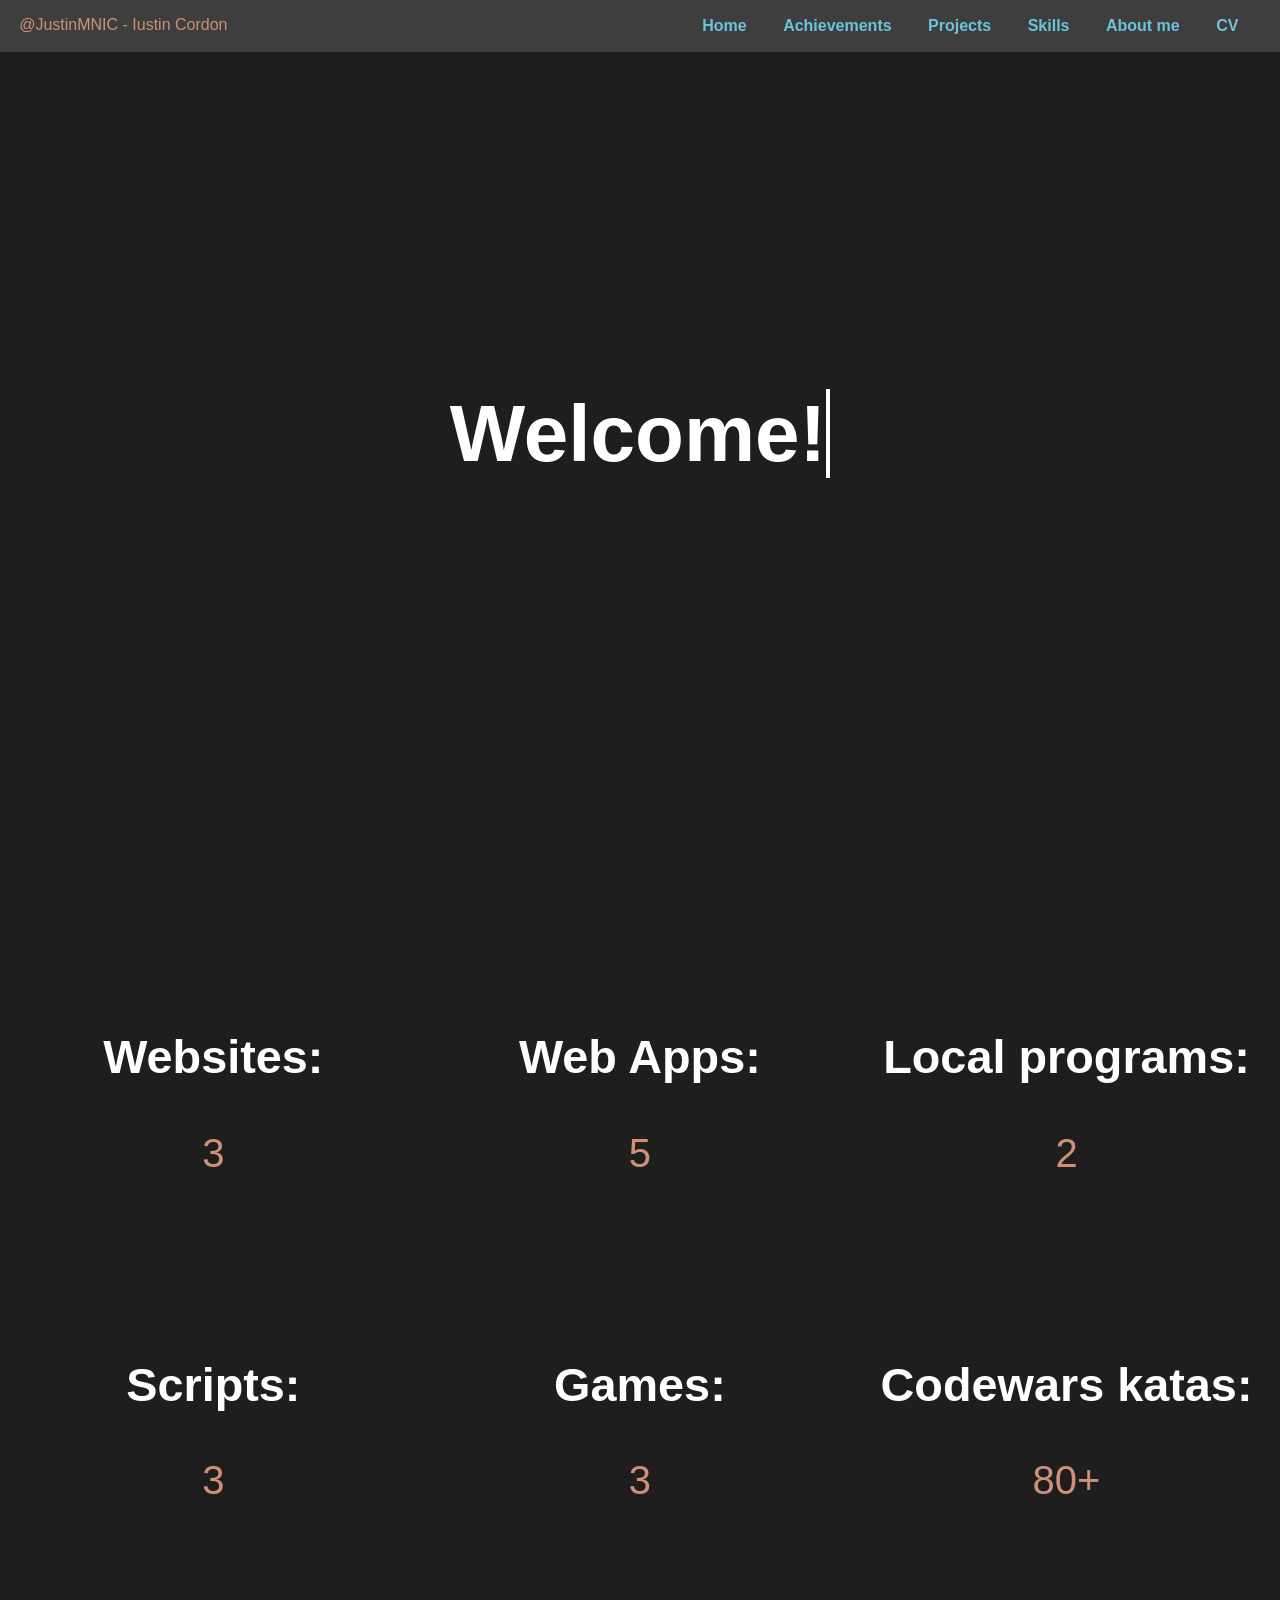
<file: index.html>
<!DOCTYPE html>
<html>  
    <head>
        <meta charset="utf-8">
        <title>Iustin Cordon</title>
        <meta name="viewport" content="width=device-width, initial-scale=1">
        <link rel="stylesheet" href="css\main_style.css">
        
    </head>
    
    <body id = "body">        
        <section id = "navbar">
            <div id = "logo_menu">
                <p>@JustinMNIC - Iustin Cordon</p>
            </div>

            <div id = "menu_links">
                <a href="#home">Home</a>
                <a href="achievements">Achievements</a>
                <a href="#projects">Projects</a>
                <a href="#skills">Skills</a>
                <a href="#about_me">About me</a>
                <a href="CV">CV</a>
            </div>
        </section>

        <section id="section_home">
            <div id = "welcome_div">
                <h1 id = "welcome_text">Iustin Cordon</h1>
            </div>
        </section>

        <section id = "section_achievements">
            <div id = "div_achievements">
                <div id = "first_3_achivements"> <!-- 1-3 -->
                
                    <div id = "statistics_1", class = strats_zoom>
                        <h3 id = "Websites_build">Websites:</h3>  
                        <a id = "Websites_build_statistics">3</a>
                    </div>

                    <div id = "statistics_2", class = strats_zoom>
                        <h3 id ="WebAppps_build">Web Apps:</h3>
                        <a id = "WebAppps_build_statistics">5</a>
                    </div>

                    <div id = "statistics_3", class = strats_zoom>
                        <h3 id = "Local_programs">Local programs:</h3>
                        <a id = "Local_programs_statistics">2</a>
                    </div>
                </div>
                
                <div id = "second_3_achivements"> <!-- 3-6 -->
                
                    <div id = "statistics_4", class = strats_zoom>
                        <h3 id = "Scripts_build">Scripts:</h3>
                        <a id = "Scripts_build_statistics">3</a>
                    </div>

                    <div id = "statistics_5", class = strats_zoom>
                        <h3 id = "Games_build">Games:</h3>
                        <a id = "games_build_statistics">3</a>
                    </div>

                    <div id = "statistics_6", class = strats_zoom>
                        <h3 id = "Codewars_katas_solved">Codewars katas:</h3>
                        <a id = "Codewars_katas_solved_statistics">80+</a>
                    </div>
                </div>
            </div>

            <div id = "div_projects">
                

            </div>
        </section>

        <script src="js/main_scripts.js"></script>
    </body>
</html>
</file>
